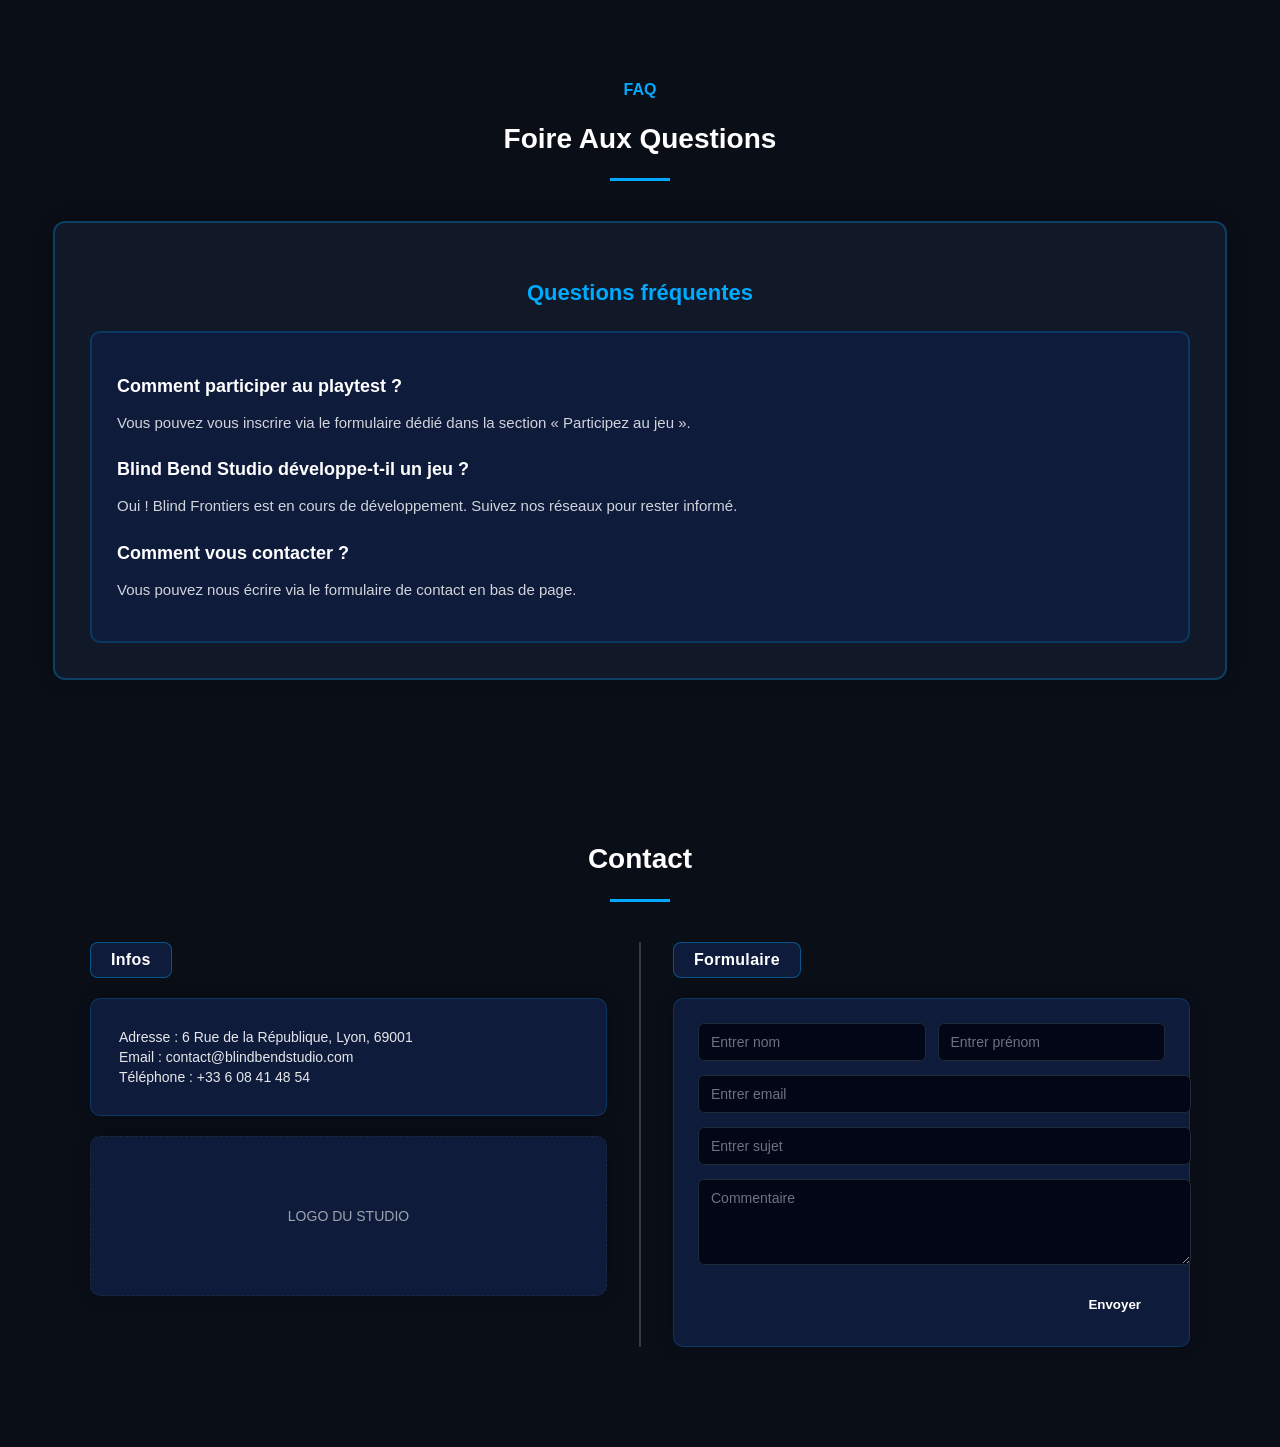
<file: partial/maxsen.html>
<!DOCTYPE html>
<html lang="fr">
<head>
  <meta charset="UTF-8">
  <title>FAQ – Preview</title>

  <link rel="stylesheet" href="../css/maxsen.css">
</head>

<body>

  <!-- === SECTION FAQ === -->
  <section class="faq">
    <h4 class="subtitle" data-translate="faq_subtitle"></h4>
    <h2 class="title" data-translate="faq_title"></h2>
    <div class="underline"></div>

    <div class="faq-outer">
      <h3 class="faq-heading" data-translate="faq_heading"></h3>

      <div class="faq-inner">

        <div class="faq-item">
          <h3 class="faq-question" data-translate="faq_q1"></h3>
          <p class="faq-answer" data-translate="faq_r1"></p>
        </div>

        <div class="faq-item">
          <h3 class="faq-question" data-translate="faq_q2"></h3>
          <p class="faq-answer" data-translate="faq_r2"></p>
        </div>

        <div class="faq-item">
          <h3 class="faq-question" data-translate="faq_q3"></h3>
          <p class="faq-answer" data-translate="faq_r3"></p>
        </div>

      </div>
    </div>
  </section>


  <!-- === SECTION CONTACT (MAXSEN) === -->
  <section class="contact-maxsen">
    <h2 class="title" data-translate="contact_title"></h2>
    <div class="underline"></div>

    <div class="contact-wrapper">
      <!-- Colonne gauche : infos -->
      <div class="contact-column contact-left">
        <div class="contact-pill" data-translate="contact_info_label"></div>

        <div class="contact-info-card">
          <p data-translate="contact_text1"></p>
          <p data-translate="contact_text2"></p>
          <p data-translate="contact_text3"></p>
        </div>

        <div class="contact-logo-card">
          <span data-translate="contact_logo"></span>
        </div>
      </div>

      <!-- Séparateur vertical -->
      <div class="contact-divider"></div>

      <!-- Colonne droite : formulaire -->
      <div class="contact-column contact-right">
        <div class="contact-pill" data-translate="contact_form_label"></div>

        <div class="contact-form-card">
          <form class="contact-form-grid">
            <div class="row-two">
              <input type="text" placeholder="Entrer nom" aria-label="Nom">
              <input type="text" placeholder="Entrer prénom" aria-label="Prénom">
            </div>

            <input type="email" placeholder="Entrer email" aria-label="Email">
            <input type="text" placeholder="Entrer sujet" aria-label="Sujet">
            <textarea rows="4" placeholder="Commentaire" aria-label="Commentaire"></textarea>

            <button type="submit" class="btn-contact" data-translate="contact_button"></button>
          </form>
        </div>
      </div>
    </div>
  </section>



  <!-- === JSON DES TRADUCTIONS DIRECTEMENT DANS LA PAGE === -->
  <script>
    const translations = {
      fr: {
        "faq_subtitle": "FAQ",
        "faq_title": "Foire Aux Questions",
        "faq_heading": "Questions fréquentes",

        "faq_q1": "Comment participer au playtest ?",
        "faq_r1": "Vous pouvez vous inscrire via le formulaire dédié dans la section « Participez au jeu ».",

        "faq_q2": "Blind Bend Studio développe-t-il un jeu ?",
        "faq_r2": "Oui ! Blind Frontiers est en cours de développement. Suivez nos réseaux pour rester informé.",

        "faq_q3": "Comment vous contacter ?",
        "faq_r3": "Vous pouvez nous écrire via le formulaire de contact en bas de page.",


        /* ===== CONTACT ===== */
        "contact_title": "Contact",
        "contact_info_label": "Infos",
        "contact_form_label": "Formulaire",

        "contact_text1": "Adresse : 6 Rue de la République, Lyon, 69001",
        "contact_text2": "Email : contact@blindbendstudio.com",
        "contact_text3": "Téléphone : +33 6 08 41 48 54",

        "contact_logo": "Logo du studio",
        "contact_button": "Envoyer"
      },

      en: {
        "faq_subtitle": "FAQ",
        "faq_title": "Frequently Asked Questions",
        "faq_heading": "Common Questions",

        "faq_q1": "How can I join the playtest?",
        "faq_r1": "You can sign up using the form in the 'Participate in the Game' section.",

        "faq_q2": "Is Blind Bend Studio developing a game?",
        "faq_r2": "Yes! Blind Frontiers is currently in development. Follow our socials for updates.",

        "faq_q3": "How can I contact you?",
        "faq_r3": "You can reach us through the contact form at the bottom of the page.",


        /* ===== CONTACT ===== */
        "contact_title": "Contact",
        "contact_info_label": "Info",
        "contact_form_label": "Form",

        "contact_text1": "Address: 6 Rue de la République, Lyon, 69001",
        "contact_text2": "Email: contact@blindbendstudio.com",
        "contact_text3": "Phone: +33 6 08 41 48 54",

        "contact_logo": "Studio logo",
        "contact_button": "Send"
      }
    };

    const lang = "fr"; // change en "en" si tu veux tester

    function applyTranslations() {
      document.querySelectorAll("[data-translate]").forEach(el => {
        const key = el.getAttribute("data-translate");
        el.textContent = translations[lang][key] || key;
      });
    }

    applyTranslations();
  </script>

</body>
</html>
</file>
<file: css/maxsen.css>
/* ===== VARIABLES GLOBALES ===== */
:root {   
  --section-max-width: 1100px;/* largeur commune FAQ + Contact */
}

/* ===== FAQ SECTION ===== */
.faq {
  padding: 60px 20px;
  text-align: center;
  background: #0a0e17;
  color: white;
}

.faq .subtitle {
  color: #00aaff;
}

.faq .title {
  font-size: 28px;
  font-weight: bold;
}

.faq .underline {
  width: 60px;
  height: 3px;
  background: #00aaff;
  margin: 10px auto 40px auto;
}

/* Outer block */
.faq-outer {
  background: #111827;
  border: 2px solid #00aaff44;
  padding: 35px;
  max-width: var(--section-max-width);
  margin: 0 auto;
  border-radius: 12px;
  color: white;
  box-shadow: 0 0 20px #00000040;
}

/* Titre dans le bloc */
.faq-heading {
  font-size: 22px;
  font-weight: 700;
  margin-bottom: 25px;
  color: #00aaff;
}

/* Inner block */
.faq-inner {
  background: #0e1b3b;
  border: 2px solid #00aaff33;
  padding: 25px;
  border-radius: 10px;
  color: #e5e7eb;
}

/* Items */
.faq-item {
  margin-bottom: 25px;
  text-align: left;
}

.faq-item:last-child {
  margin-bottom: 0;
}

.faq-question {
  font-size: 18px;
  font-weight: 700;
  margin-bottom: 10px;
  color: #ffffff;
}

.faq-answer {
  font-size: 15px;
  line-height: 1.5;
  color: #d1d5db;
}

/* Fond + typo globale */
body {
  margin: 0;
  font-family: -apple-system, BlinkMacSystemFont, 'Segoe UI', Roboto, 'Helvetica Neue', Arial;
  background-color: #0a0e17;
  color: white;
}

/* ===== CONTACT SECTION (MAXSEN) ===== */
.contact-maxsen {
  padding: 80px 20px 100px;
  background: #0a0e17;
  color: #ffffff;
  text-align: center;
}

.contact-maxsen .title {
  font-size: 28px;
  font-weight: 700;
}

.contact-maxsen .underline {
  width: 60px;
  height: 3px;
  background: #00aaff;
  margin: 12px auto 40px auto;
}

/* Wrapper global, 2 colonnes + séparateur */
.contact-wrapper {
  max-width: var(--section-max-width);   /* même largeur que FAQ */
  margin: 0 auto;
  display: flex;
  gap: 32px;
  align-items: stretch;
}

/* Colonnes */
.contact-column {
  flex: 1;
  display: flex;
  flex-direction: column;
  gap: 20px;
}

/* Petit pavé "Info" / "Formulaire" */
.contact-pill {
  display: inline-block;
  align-self: flex-start;
  background: #0e1b3b;
  border-radius: 8px;
  border: 1px solid #00aaff66;
  padding: 8px 20px;
  font-weight: 600;
  letter-spacing: 0.02em;
}

/* Séparateur vertical */
.contact-divider {
  width: 2px;
  background: #e5e7eb33;
}

/* Cartes (gauche + droite) : texte, logo, formulaire */
.contact-info-card,
.contact-logo-card {
  background: #0e1b3b;
  border-radius: 10px;
  border: 1px solid #00aaff33;
  box-shadow: 0 0 18px #00000040;
  padding: 26px 28px;        /* un peu plus large */
  text-align: left;
  width: 100%;
  box-sizing: border-box;
}

.contact-form-card {
  background: #0e1b3b;
  border-radius: 10px;
  border: 1px solid #00aaff33;
  box-shadow: 0 0 18px #00000040;
  padding: 24px;
  text-align: left;
  display: flex;
  justify-content: center;
}

/* layout du formulaire */
.contact-form-grid {
  display: flex;
  flex-direction: column;
  gap: 14px;

  /* >>> AJOUT : largeur max du bloc de champs, centré <<< */
  width: 100%;
  max-width: 520px;      /* tu peux ajuster (480 / 540 etc.) */
  margin: 0 auto;
}

.contact-form-grid .row-two {
  display: flex;
  gap: 12px;

  /* >>> AJOUT : on centre la rangée des 2 champs <<< */
  justify-content: center;
}

/* chaque input prend 50% de la ligne et reste centré */
.contact-form-grid .row-two input {
  flex: 1 1 0;
  min-width: 0;
}

/* champs */
.contact-form-grid input,
.contact-form-grid textarea {
  width: 100%;
  padding: 10px 12px;
  border-radius: 6px;
  border: 1px solid #1f2937;
  background: #020617;
  color: #ffffff;
  font-size: 14px;
  font-family: inherit;
}

.contact-info-card p {
  margin: 4px 0;
  font-size: 14px;
  color: #e5e7eb;
}

/* Carte logo */
.contact-logo-card {
  display: flex;
  align-items: center;
  justify-content: center;
  min-height: 160px;
  border-style: dashed;
  border-color: #1e293b;
  color: #9ca3af;
  font-size: 14px;
  text-transform: uppercase;
}

/* Champs */
.contact-form-grid input,
.contact-form-grid textarea {
  width: 100%;
  padding: 10px 12px;
  border-radius: 6px;
  border: 1px solid #1f2937;
  background: #020617;
  color: #ffffff;
  font-size: 14px;
  font-family: inherit;
}

.contact-form-grid input::placeholder,
.contact-form-grid textarea::placeholder {
  color: #6b7280;
}

.contact-form-grid input:focus,
.contact-form-grid textarea:focus {
  outline: none;
  border-color: #00aaff;
  box-shadow: 0 0 0 1px #00aaff55;
}

/* Bouton */
.btn-contact {
  margin-top: 8px;
  align-self: flex-end;
  padding: 10px 24px;
  border-radius: 6px;
  border: none;
  background: transparent;
  color: #ffffff;
  font-weight: 600;
  cursor: pointer;
  transition: background 0.2s ease, transform 0.1s ease;
}

.btn-contact:hover {
  background: #0070e0;
  transform: translateY(-1px);
}

/* Responsive */
@media (max-width: 900px) {
  .contact-wrapper {
    flex-direction: column;
  }

  .contact-divider {
    display: none;
  }

  .contact-pill {
    align-self: center;
  }
}
</file>
